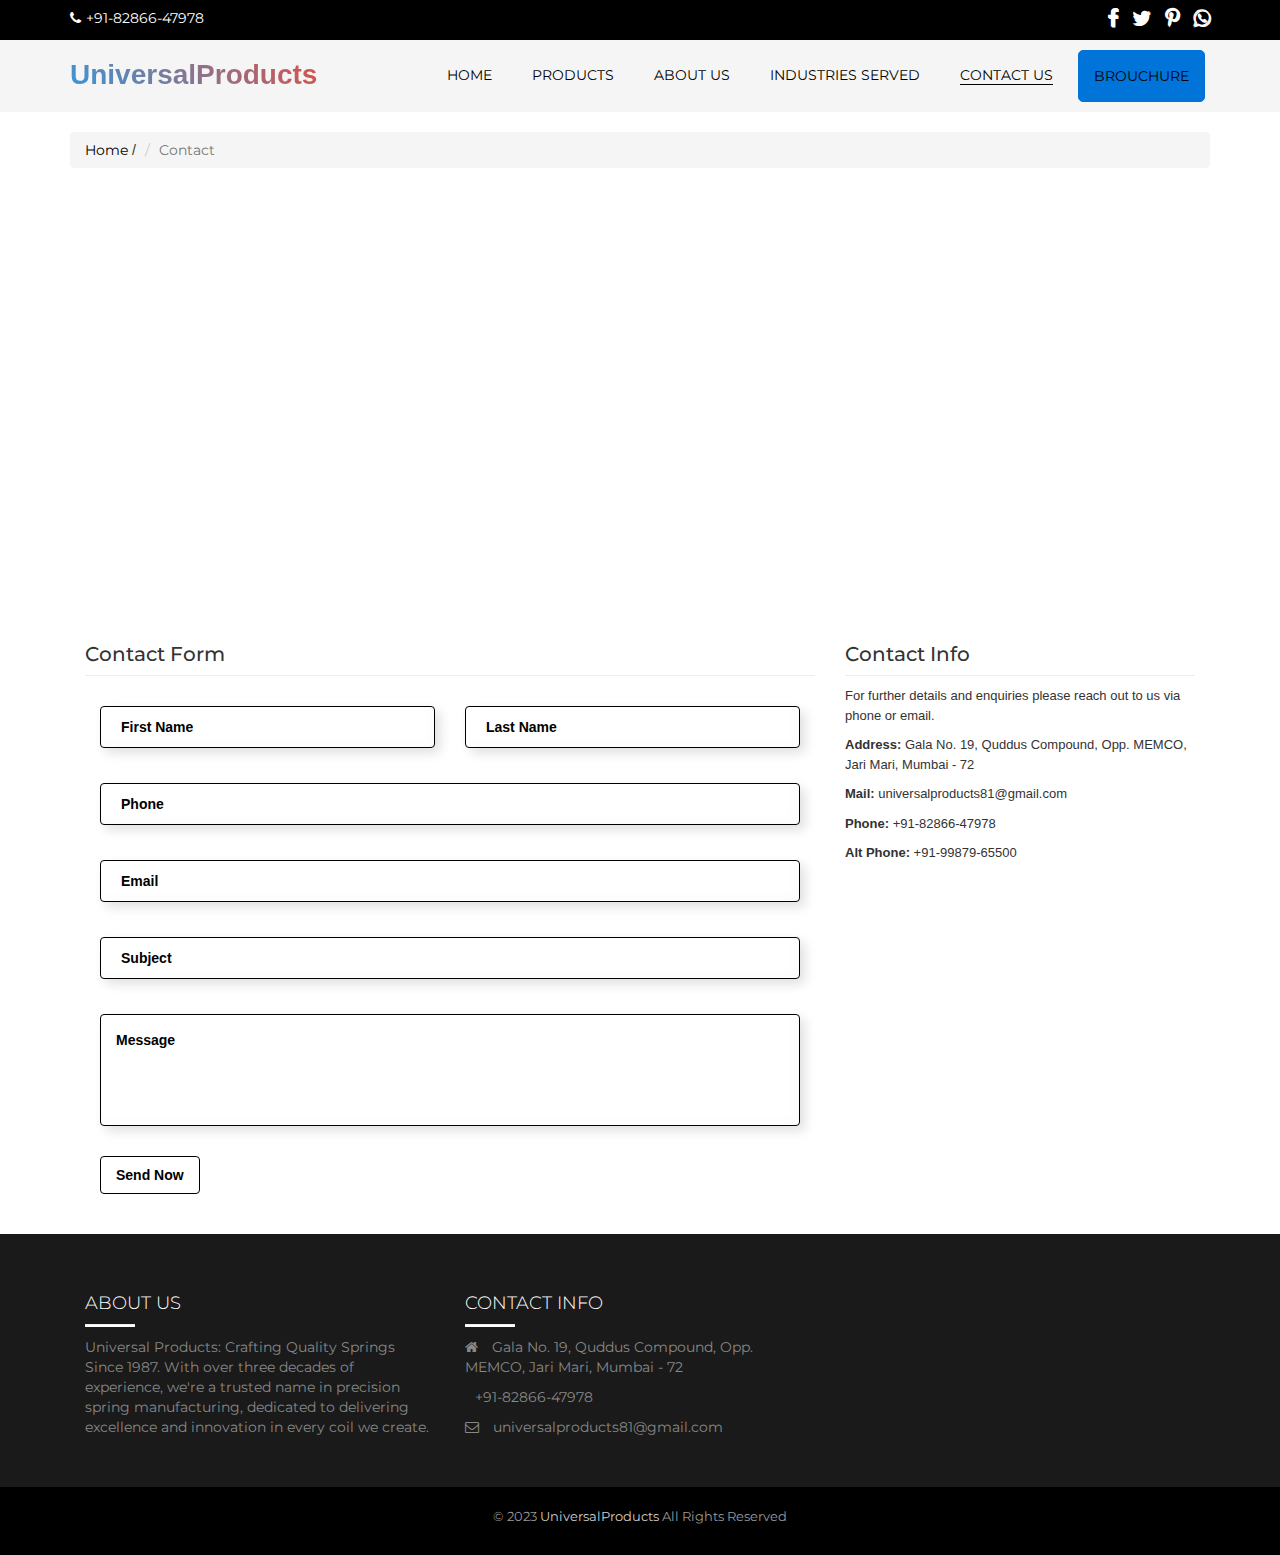
<file: contact.html>
<!DOCTYPE html>
<html>
  <head>
    <title>Contact</title>

    <meta charset="utf-8" />

    <link rel="stylesheet" type="text/css" href="css/style.css" />
    <link rel="stylesheet" href="css/bootstrap.min.css" />
    <link rel="stylesheet" href="css/sidebar.css" />
    <link
      rel="stylesheet"
      href="https://maxcdn.bootstrapcdn.com/font-awesome/4.5.0/css/font-awesome.min.css"
    />

    <link
      href="https://fonts.googleapis.com/css?family=Montserrat"
      rel="stylesheet"
      type="text/css"
    />
    <link
      href="http://fonts.googleapis.com/css?family=Open+Sans:400,300,700"
      rel="stylesheet"
      type="text/css"
    />

    <link rel="shortcut icon" type="image/x-icon" href="favicon.ico" />

    <script src="js/jquery-1.11.3.min.js"></script>
    <script src="js/bootstrap.min.js"></script>
    <script src="js/jPushMenu.js"></script>
    <script src="js/jquery.scrollUp.min.js"></script>
    <script src="js/sendEmail.js"></script>

    <script type="text/javascript">
      $(window).load(function () {
        $(".loader").fadeOut("slow");
      });
    </script>

    <meta name="viewport" content="width=device-width, initial-scale=1" />
  </head>

  <body>
    <div class="loader"></div>

    <style>
      .loader {
        position: fixed;
        left: 0px;
        top: 0px;
        width: 100%;
        height: 100%;
        z-index: 9999;
        background: url("images/page-loader.gif") 50% 50% no-repeat
          rgb(249, 249, 249);
      }
    </style>

    <header>
      <div class="top-heading">
        <div class="container">
          <div class="contact-info pull-left">
            <a href="#"><span class="fa fa-phone"></span>+91-82866-47978</a>
          </div>
          <ul class="social-icons pull-right">
            <li><a href="#" class="icon fa fa-facebook"></a></li>
            <li><a href="#" class="icon fa fa-twitter"></a></li>
            <li><a href="#" class="icon fa fa-pinterest-p"></a></li>
            <li>
              <a href="https://wa.link/qyh3a9" class="icon fa fa-whatsapp"></a>
            </li>
          </ul>
        </div>
      </div>

      <nav
        class="navbar-default navbar-static-top"
        id="navbar-default"
        style="border-radius: 0"
      >
        <div class="container">
          <div class="navbar-header">
            <button
              type="button"
              class="navbar-toggle toggle-menu menu-left push-body"
              data-toggle="collapse"
              data-target="#bs-example-navbar-collapse-1"
            >
              <span class="sr-only">Toggle navigation</span>
              <span class="icon-bar"></span>
              <span class="icon-bar"></span>
              <span class="icon-bar"></span>
            </button>
            <div class="logo">UniversalProducts</div>
          </div>

          <!-- Collect the nav links, forms, and other content for toggling -->
          <div
            class="collapse navbar-collapse cbp-spmenu cbp-spmenu-vertical cbp-spmenu-left"
            id="bs-example-navbar-collapse-1"
          >
            <ul class="nav navbar-nav">
              <li><a href="index.html">Home</a></li>
              <li class="dropdown">
                <a href="Products.html" class="tabin">Products</a>
                <div class="dropdown-content">
                  <a href="Products.html#1">COMPRESSION SPRINGS</a>
                  <a href="Products.html#2">EXTENSION SPRINGS</a>
                  <a href="Products.html#3">TORSION SPRINGS</a>
                  <a href="Products.html#4">HEAVY DUTY SPRINGS</a>
                  <a href="Products.html#5">RECTANGULAR DIE SPRINGS</a>
                  <a href="Products.html#6">WIRE FORMS</a>
                  <a href="Products.html#7">PAWLS</a>
                </div>
              </li>
              <li><a href="about us.html">About us</a></li>
              <li><a href="industries.html">Industries Served</a></li>
              <li>
                <a href="contact.html"><span>Contact Us</span></a>
              </li>
              <style>
                .color-box {
                  display: inline-block;
                  /* Make the box inline with the text */
                  padding: 10px;
                  /* Add some padding around the text */
                  background-color: #0074d9;
                  /* Set the background color */
                  color: white;
                  /* Set the text color to white */
                  border: 1px solid #0074d9;
                  /* Add a border to the box */
                  border-radius: 5px;
                  /* Add rounded corners */
                  text-decoration: none;
                  /* Remove the underline from the link */
                }
              </style>
              <li>
                <a
                  href="Universal Products - Catalogue.pdf"
                  target="_blank"
                  class="color-box"
                  >Brouchure</a
                >
              </li>
            </ul>
          </div>
        </div>
      </nav>

      <style>
        .navbar-default {
          background: #f5f5f5;
        }

        .navbar-default .navbar-nav li a {
          color: #000;
        }

        .navbar-default .navbar-toggle .icon-bar {
          background: #000;
        }

        .navbar-nav {
          float: right;
        }

        @media screen and (max-width: 768px) {
          .navbar-nav {
            float: left;
          }
        }
      </style>
    </header>

    <div class="container">
      <ul class="breadcrumb">
        <li><a href="index.html">Home</a> <span class="divider">/</span></li>
        <li class="active">Contact</li>
      </ul>
    </div>

    <p>
      <iframe
        src="https://www.google.com/maps/embed?pb=!1m18!1m12!1m3!1d3770.374681295125!2d72.87806943809909!3d19.09121195539667!2m3!1f0!2f0!3f0!3m2!1i1024!2i768!4f13.1!3m3!1m2!1s0x3be7c8647e9ab443%3A0x77ce04e8141bb4b6!2sJarimari%2C%20Saki%20Naka%2C%20Mumbai%2C%20Maharashtra!5e0!3m2!1sen!2sin!4v1694603447441!5m2!1sen!2sin"
        width="100%"
        height="400"
        style="border: 0"
        allowfullscreen=""
        loading="lazy"
        referrerpolicy="no-referrer-when-downgrade"
      ></iframe>
    </p>

    <div class="contact">
      <div class="container">
        <div class="col-md-8">
          <div class="contact-form">
            <h3>Contact Form</h3>
            <hr />
            <form id="contact-form">
              <div class="col-lg-6 mb-3">
                <div class="form-group">
                  <input
                    type="text"
                    class="form-control"
                    id="firstName"
                    name="firstName"
                    placeholder="First Name"
                    required
                  />
                </div>
              </div>
              <div class="col-lg-6 mb-3">
                <div class="form-group">
                  <input
                    type="text"
                    class="form-control"
                    id="lastName"
                    name="lastName"
                    placeholder="Last Name"
                    required
                  />
                </div>
              </div>
              <div class="col-lg-12 mb-3">
                <div class="form-group">
                  <input
                    type="tel"
                    maxlength="10"
                    minlength="10"
                    class="form-control"
                    id="phone"
                    name="phone"
                    placeholder="Phone"
                    required
                  />
                </div>
              </div>
              <div class="col-lg-12 mb-3">
                <div class="form-group">
                  <input
                    type="text"
                    class="form-control"
                    id="email"
                    name="email"
                    placeholder="Email"
                    required
                  />
                </div>
              </div>
              <div class="col-lg-12 mb-3">
                <div class="form-group">
                  <input
                    type="text"
                    class="form-control"
                    id="subject"
                    name="subject"
                    placeholder="Subject"
                    required
                  />
                </div>
              </div>
              <div class="col-lg-12 mb-3">
                <div class="form-group">
                  <textarea
                    class="form-control"
                    id="message"
                    name="message"
                    rows="4"
                    placeholder="Message"
                  ></textarea>
                </div>
              </div>
              <div class="col-lg-12 p-tb15">
                <button
                  type="submit"
                  name="submit"
                  class="btn btn-primary submit"
                >
                  Send Now
                </button>
              </div>
            </form>
          </div>
        </div>
        <div class="col-md-4">
          <div class="contact-info">
            <h3>Contact Info</h3>
            <hr />
            <p>
              For further details and enquiries please reach out to us via phone
              or email.
            </p>
            <p>
              <strong>Address:</strong> Gala No. 19, Quddus Compound, Opp.
              MEMCO, Jari Mari, Mumbai - 72
            </p>
            <p><strong>Mail:</strong> universalproducts81@gmail.com</p>
            <p><strong>Phone:</strong> +91-82866-47978</p>
            <p><strong>Alt Phone:</strong> +91-99879-65500</p>
          </div>
        </div>
      </div>
    </div>

    <footer class="footer">
      <div class="container">
        <div class="col-md-4 col-sm-6">
          <h3>About Us</h3>
          <hr />
          <p>
            Universal Products: Crafting Quality Springs Since 1987. With over
            three decades of experience, we're a trusted name in precision
            spring manufacturing, dedicated to delivering excellence and
            innovation in every coil we create.
          </p>
        </div>
        <div class="col-md-4 col-sm-6">
          <h3>Contact Info</h3>
          <hr />
          <ul class="contact-list">
            <li>
              <p>
                <i class="fa fa-home"></i>
                Gala No. 19, Quddus Compound, Opp. MEMCO, Jari Mari, Mumbai - 72
              </p>
              <p>
                <i class="fas fa-phone-alt"></i>
                +91-82866-47978
              </p>
              <p>
                <i class="fa fa-envelope-o"></i>
                universalproducts81@gmail.com
              </p>
            </li>
          </ul>
        </div>
      </div>
    </footer>

    <div class="copyright-part">
      <p>&copy 2023 <span>UniversalProducts</span> All Rights Reserved</p>
    </div>

    <script type="text/javascript">
      $(document).ready(function () {
        $(".toggle-menu").jPushMenu({ closeOnClickLink: false });
        $(".dropdown-toggle").dropdown();
      });
    </script>

    <script type="text/javascript">
      $(function () {
        $.scrollUp({
          scrollName: "scrollUp", // Element ID
          topDistance: "300", // Distance from top before showing element (px)
          topSpeed: 600, // Speed back to top (ms)
          animation: "fade", // Fade, slide, none
          animationInSpeed: 200, // Animation in speed (ms)
          animationOutSpeed: 200, // Animation out speed (ms)
          activeOverlay: false, // Set CSS color to display scrollUp active point, e.g '#00FFFF'
          scrollImg: true,
        });
      });
    </script>
    <script src="js/sendEmail.js"></script>
  </body>
</html>
</file>
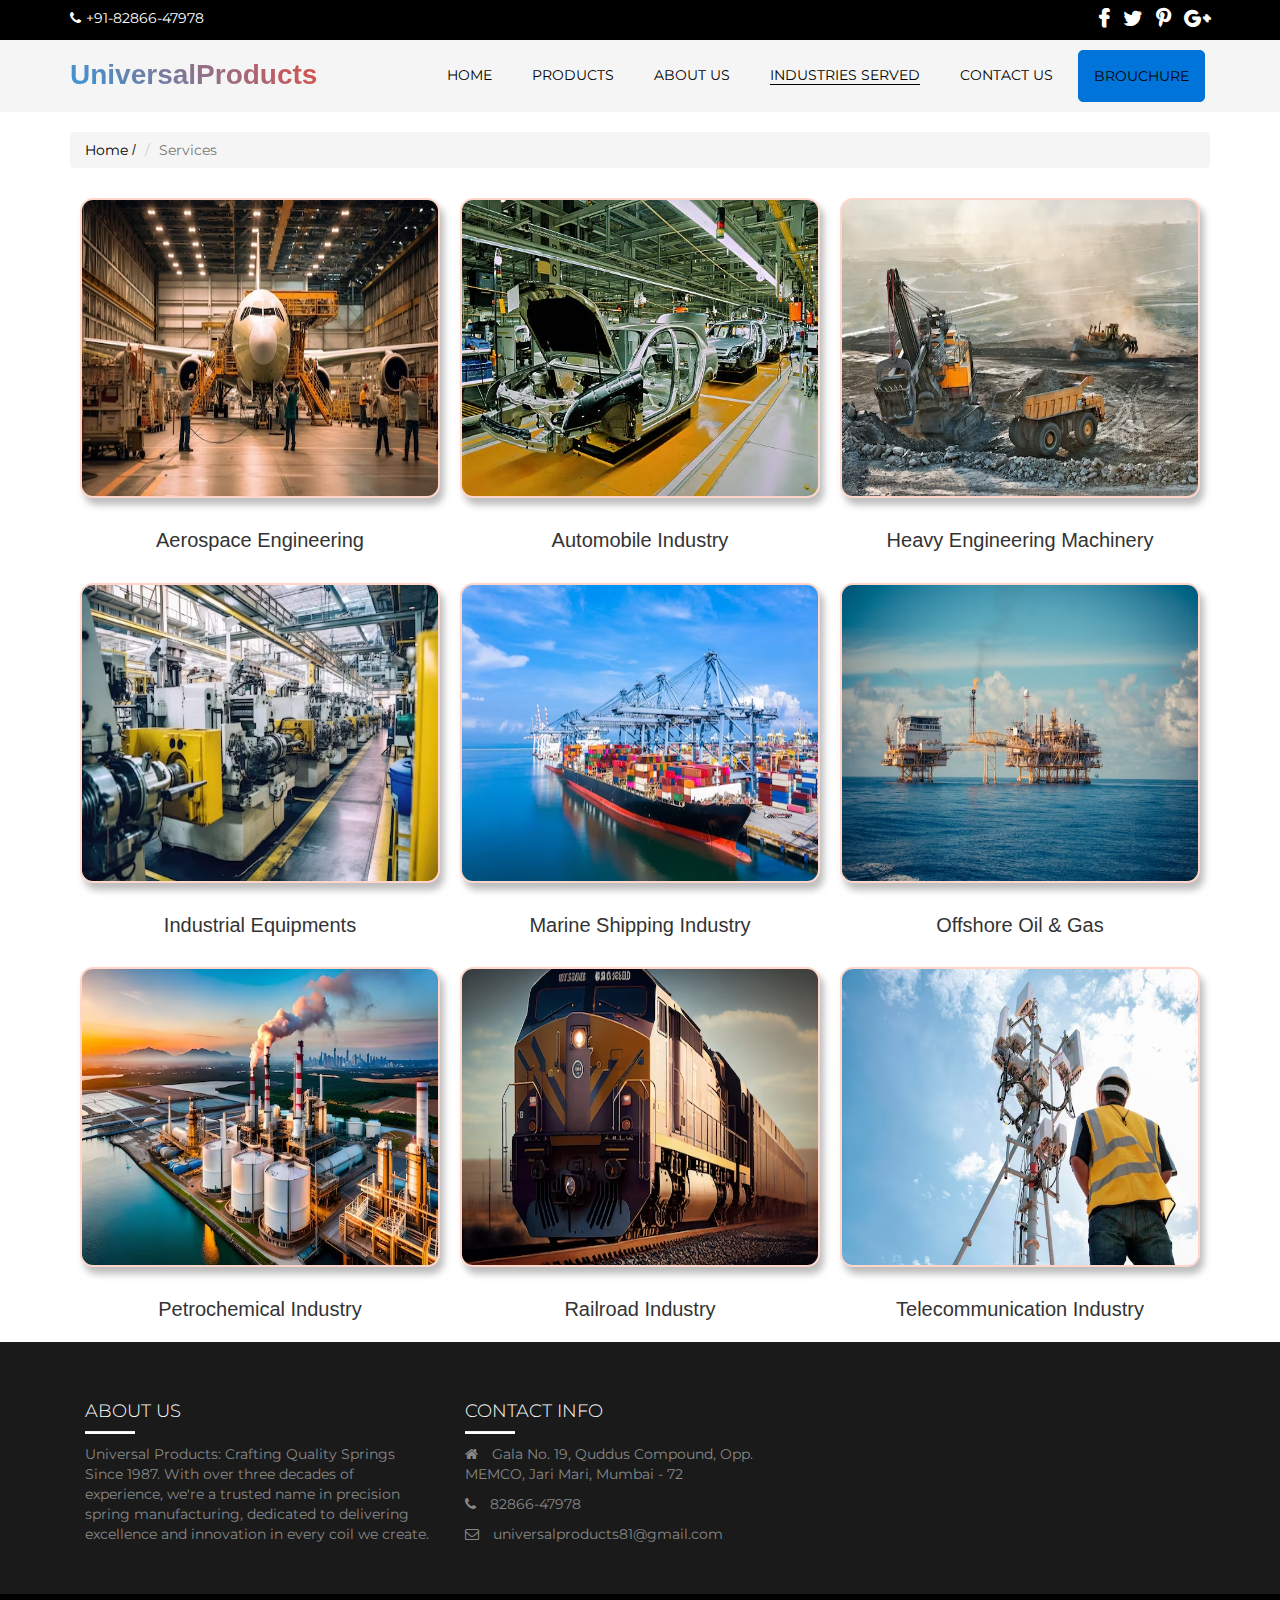
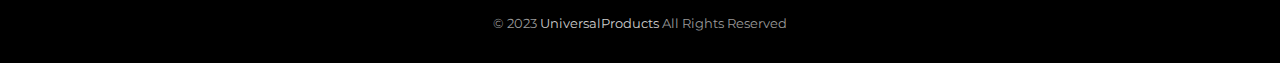
<file: industries.html>
<!DOCTYPE html>
<html>

<head>

    <title>Industries</title>
    
    <meta charset="utf-8" />

    <link rel="stylesheet" type="text/css" href="css/style.css">
    <link rel="stylesheet" href="css/bootstrap.min.css">
	<link rel="stylesheet" href="css/sidebar.css">
	<link rel="stylesheet" href="https://maxcdn.bootstrapcdn.com/font-awesome/4.5.0/css/font-awesome.min.css">
	<link href='https://fonts.googleapis.com/css?family=Montserrat' rel='stylesheet' type='text/css'>
	<link href='http://fonts.googleapis.com/css?family=Open+Sans:400,300,700' rel='stylesheet' type='text/css'>
	
	<link rel='shortcut icon' type='image/x-icon' href='favicon.ico' />
	
    <script src="js/jquery-1.11.3.min.js"></script>
    <script src="js/bootstrap.min.js"></script>
    <script src="js/jPushMenu.js"></script>
    <script src="js/jquery.scrollUp.min.js"></script>
    
    <script type="text/javascript">
		$(window).load(function() {
			$(".loader").fadeOut("slow");
		})
	</script>
    
    <meta name="viewport" content="width=device-width, initial-scale=1">

</head>

<body>

	<div class="loader"></div>
	
	<style>
	
	.loader {
	position: fixed;
	left: 0px;
	top: 0px;
	width: 100%;
	height: 100%;
	z-index: 9999;
	background: url('images/page-loader.gif') 50% 50% no-repeat rgb(249,249,249);
	}
	
	</style>
	
	<header>
	
		<div class="top-heading">
			<div class="container">
				<div class="contact-info pull-left">
					<a href="#"><span class="fa fa-phone"></span>+91-82866-47978</a>
				</div>
				<ul class="social-icons pull-right">
					<li><a href="#" class="icon fa fa-facebook"></a></li>
					<li><a href="#" class="icon fa fa-twitter"></a></li>
					<li><a href="#" class="icon fa fa-pinterest-p"></a></li>
					<li><a href="#" class="icon fa fa fa-google-plus"></a></li>
				</ul>
			</div>
		</div>

        <nav class="navbar-default navbar-static-top" id="navbar-default" style="border-radius:0;">
            <div class="container">
                <div class="navbar-header">
                    <button type="button" class="navbar-toggle toggle-menu menu-left push-body" data-toggle="collapse" data-target="#bs-example-navbar-collapse-1">
                        <span class="sr-only">Toggle navigation</span>
                        <span class="icon-bar"></span>
                        <span class="icon-bar"></span>
                        <span class="icon-bar"></span>
                    </button>
            		<div class="logo">UniversalProducts</div>
                </div>

                <!-- Collect the nav links, forms, and other content for toggling -->
                <div class="collapse navbar-collapse cbp-spmenu cbp-spmenu-vertical cbp-spmenu-left" id="bs-example-navbar-collapse-1">

                    <ul class="nav navbar-nav">
                        <li><a href="index.html">Home</a></li>
						<li class="dropdown">
							<a href="Products.html" class="tabin">Products</a>
							<div class="dropdown-content">
								<a href="Products.html#1">COMPRESSION SPRINGS</a>
								<a href="Products.html#2">EXTENSION SPRINGS</a>
								<a href="Products.html#3">TORSION SPRINGS</a>
								<a href="Products.html#4">HEAVY DUTY SPRINGS</a>
								<a href="Products.html#5">RECTANGULAR DIE SPRINGS</a>
								<a href="Products.html#6">WIRE FORMS</a>
								<a href="Products.html#7">PAWLS</a>
							</div>
						</li>
						<li><a href="about us.html">About us</a></li>
						<li><a href="industries.html"><span>Industries Served</span></a></li>
						<li><a href="contact.html">Contact Us</a></li>
						<style>
							.color-box {
								display: inline-block;
								/* Make the box inline with the text */
								padding: 10px;
								/* Add some padding around the text */
								background-color: #0074D9;
								/* Set the background color */
								color: white;
								/* Set the text color to white */
								border: 1px solid #0074D9;
								/* Add a border to the box */
								border-radius: 5px;
								/* Add rounded corners */
								text-decoration: none;
								/* Remove the underline from the link */
							}
						</style>
						<li><a href="Universal Products - Catalogue.pdf" target="_blank" class="color-box">Brouchure</a>
						</li>
                    </ul>
                </div>
            </div>
        </nav>
        
        <style>
        
        	.navbar-default {
        		background: #F5F5F5;
        	}
        
        	.navbar-default .navbar-nav li a {
        		color: #000;
        	}
        	
        	.navbar-default .navbar-toggle .icon-bar {
				background: #000;
			}
			
			.navbar-nav {
				float: right;
			}
			
			@media screen and (max-width: 768px) {
			.navbar-nav {
				float: left;
			}
			}
			
        
        </style>

        
    </header>
    
    
    <div class="container">
    	<ul class="breadcrumb">
  			<li><a href="index.html">Home</a> <span class="divider">/</span></li>
  			<li class="active">Services</li>
		</ul>
	</div>

	
   
    <style>
		.gallery {
			margin: 0;
			/* border: 1px solid #ccc; */
			float: left;
		}
		.gallery img {
			width: 360px;
			height: 300px;
			border: 2px solid #ff3d0036;
			border-radius: 13px;
			box-shadow: 4px 7px 7px 0px #00000042;
			cursor: pointer;
			margin: 10px;
			transition: 400ms;
		}
		.desc {
			padding: 18px;
			text-align: center;
			font-size: 20px;
		}
		div img:hover {
			/* filter: grayscale(1); */
			transform: scale(1.03);
		}
	</style>
	<div class="featured-list">
		<div class="container">
			<div class="gallery">
				<img src="images/Industries/Aerospace Engineering 3.jpg" alt="">
					<div class="desc">Aerospace Engineering</div>
			</div>	
			<div class="gallery">
				<img src="images/Industries/istockphoto-114288673-612x612.webp" alt="">
					<div class="desc">Automobile Industry</div>
			</div>	
			<div class="gallery">
				<img src="images/Industries/Heavy Engineering Machinery 4.jpg" alt="">
					<div class="desc">Heavy Engineering Machinery</div>
			</div>	
			<div class="gallery">
				<img src="images/Industries/Industrial Equipments 3.jpg" alt="">
					<div class="desc">Industrial Equipments</div>
			</div>	
			<div class="gallery">
				<img src="images/Industries/Marine Shipping Industry 4.jpg" alt="">
					<div class="desc">Marine Shipping Industry</div>
			</div>	
			<div class="gallery">
				<img src="images/Industries/offshore-industry-oil-gas 4.avif" alt="">
					<div class="desc">Offshore Oil & Gas</div>
			</div>	
			<div class="gallery">
				<img src="images/Industries/Petrochemical Industry 3.jpg" alt="">
					<div class="desc">Petrochemical Industry</div>
			</div>	
			<div class="gallery">
				<img src="images/Industries/Railroad Industry 3.jpg" alt="">
					<div class="desc">Railroad Industry</div>
			</div>	
			<div class="gallery">
				<img src="images/Industries/Telecommunication Industry 3.jpg" alt="">
					<div class="desc">Telecommunication Industry</div>
			</div>	
			
		</div>
	</div>

	<footer class="footer">
		<div class="container">
			<div class="col-md-4 col-sm-6">
				<h3>About Us</h3>
				<hr>
				<p>Universal Products: Crafting Quality Springs Since 1987. With over three decades of experience, we're a trusted name in precision spring manufacturing, dedicated to delivering excellence and innovation in every coil we create.</p>
			</div>
			<div class="col-md-4 col-sm-6">
				<h3>Contact Info</h3>
				<hr>
				<ul class="contact-list">
					<li>
						<p>
							<i class="fa fa-home"></i>
							Gala No. 19, Quddus Compound, Opp. MEMCO, Jari Mari, Mumbai - 72
						</p>
						<p>
							<i class="fa fa-phone"></i>
							82866-47978
						</p>
						<p>
							<i class="fa fa-envelope-o"></i>
							universalproducts81@gmail.com
						</p>
					</li>
				</ul>
			</div>
		</div>
	</footer>
	
	<div class="copyright-part">
		<p>&copy 2023 <span>UniversalProducts</span> All Rights Reserved</p>
	</div>
    
    
    <script type="text/javascript">
    
      $(document).ready(function(){
        $('.toggle-menu').jPushMenu({closeOnClickLink: false});
        $('.dropdown-toggle').dropdown();
      });
      
    </script>
    
    
    <script type="text/javascript">
    
    $(function () {
  		$.scrollUp({
    		scrollName: 'scrollUp', // Element ID
    		topDistance: '300', // Distance from top before showing element (px)
    		topSpeed: 600, // Speed back to top (ms)
    		animation: 'fade', // Fade, slide, none
    		animationInSpeed: 200, // Animation in speed (ms)
    		animationOutSpeed: 200, // Animation out speed (ms)
    		activeOverlay: false, // Set CSS color to display scrollUp active point, e.g '#00FFFF'
    		scrollImg: true,
  		});
	});
    
    </script>
    

</body>

</html>
</file>
<file: css/style.css>
body {
  overflow-x: hidden;
}
/* logo */
.logo {
  padding-top: 15px;
  font-family: "Arial", sans-serif;
  font-size: 2em;
  font-weight: bold;
  color: #333;
  text-align: center;
  background: linear-gradient(45deg, #3498db, #e74c3c);
  background-clip: text;
  -webkit-background-clip: text;
  color: transparent;
  animation: gradientText 4s linear infinite;
}

@keyframes gradientText {
  0% {
    background-position: 100% 50%;
  }
  100% {
    background-position: 0 50%;
  }
}
@media screen and (max-width: 768px) {
  .logo {
    padding-top: 7px;
  }
}

#scrollUp {
  bottom: 20px;
  right: 20px;
  width: 38px;
  /* Width of image */
  height: 38px;
  /* Height of image */
  background: url(../images/top.png) no-repeat;
}

.top-heading {
  background: #000;
  width: 100%;
  color: #fff;
}

.top-heading .contact-info {
  padding-top: 8px;
}

.top-heading .contact-info a {
  font-size: 14px;
  font-weight: 400;
  font-family: "Montserrat", sans-serif;
  color: #fff;
  text-decoration: none;
}

@media screen and (max-width: 500px) {
  .top-heading .contact-info a {
    font-size: 12px;
  }
}

.top-heading .contact-info span {
  padding-right: 5px;
}

.top-heading .social-icons {
  list-style: none;
  padding-top: 8px;
}

.top-heading .social-icons li {
  display: inline-block;
}

.top-heading .social-icons .icon {
  font-size: 20px;
  padding-left: 10px;
  color: #fff;
  text-shadow: 1px 1px #fff;
  text-decoration: none;
}

@media screen and (max-width: 500px) {
  .top-heading .social-icons .icon {
    font-size: 16px;
  }
}

.navbar-default .navbar-nav li a {
  text-transform: uppercase;
  text-decoration: none;
  line-height: 20px;
  margin: 10px 5px;
  font-family: "Montserrat", sans-serif;
  position: relative;
}
/* line hover effect */
.navbar-default .navbar-nav li a::after {
  content: "";
  position: absolute;
  left: 0;
  bottom: 0;
  height: 2px;
  width: 0%;
  background: linear-gradient(to left bottom, #000, #333);
  transition: all ease 1s;
}
.navbar-default .navbar-nav li a:hover::after {
  width: 100%;
}

.navbar-default .navbar-nav li a span {
  border-bottom: 1px solid #000;
}

.navbar-default .navbar-toggle {
  border: none;
}

.navbar-default .navbar-toggle .icon-bar {
  height: 4px;
  width: 28px;
}

.navbar-default .navbar-brand {
  /* background-image: url("../images/"); */
  background-repeat: no-repeat;
  width: 200px;
  height: 60px;
  margin-top: 5px;
}

@media screen and (max-width: 991px) {
  .navbar-default .navbar-brand {
    /* background-image: url("../images/"); */
    background-repeat: no-repeat;
    width: 160px;
    height: 60px;
    margin-top: 5px;
  }
}

@media screen and (max-width: 768px) {
  .navbar-default .navbar-brand {
    margin-top: 0px;
  }
}

.breadcrumb {
  margin-top: 20px;
}

.breadcrumb a {
  color: #000;
  text-decoration: none;
  font-size: 14px;
  font-family: "Montserrat", sans-serif;
}

.breadcrumb a:hover {
  color: #4c4c4c;
  text-decoration: none;
}

.breadcrumb .active {
  font-family: "Montserrat", sans-serif;
}

/* Homepage */

.banner {
  background-image: url("../images/Untitled\ design\ \(1\).png");
  background-size: cover;
  background-repeat: no-repeat;
  background-position: center center;
  width: 100%;
  height: 100%;
}

.banner .opacity_overlay {
  height: 100%;
  width: 100%;
  background: rgba(0, 0, 0, 0.26);
  padding-top: 100px;
}

.banner .opacity_overlay .info {
  text-align: center;
  font-family: "Montserrat", sans-serif;
}

.banner .opacity_overlay .info h2 {
  width: 100%;
  padding: 10px;
  font-size: 35px;
  font-weight: 700;
  color: #000;
  text-transform: uppercase;
  background-color: rgba(255, 255, 255, 0.173);
  backdrop-filter: blur(5px);
}

.banner .opacity_overlay .info hr {
  width: 100px;
  margin-top: 30px;
  margin-bottom: 30px;
}

.banner .opacity_overlay .info h3 {
  color: #fff;
  text-transform: uppercase;
  font-size: 16px;
  letter-spacing: 1px;
}

.banner .opacity_overlay .secondary_layer {
  background: #191919;
  margin-top: 100px;
  padding-top: 15px;
  padding-bottom: 15px;
  font-family: "Open Sans", Arial, sans-serif;
}

.banner .opacity_overlay .secondary_layer .msg {
  font-size: 18px;
  color: #fff;
  font-weight: 300;
  letter-spacing: 1px;
  /* display: flex; */  
  align-items: center;
  /* margin-left: 228px; */
}

.banner .opacity_overlay .secondary_layer .msg span {
  font-family: "Shadows Into Light", cursive;
  font-size: 22px;
}

.banner .opacity_overlay .secondary_layer .quote {
  font-size: 13px;
  color: #999;
  font-weight: 300;
  letter-spacing: 1px;
}

.banner .opacity_overlay .secondary_layer .btn {
  text-decoration: none;
  color: #000;
}

.banner .opacity_overlay .secondary_layer .btn button {
  background: #f5f5f5;
  border: none;
  border-radius: 6px;
  padding: 8px 15px;
  text-transform: uppercase;
  font-weight: 600;
  font-size: 14px;
  outline: none;
  transition: background-color 0.2s ease;
}

.banner .opacity_overlay .secondary_layer .btn button:hover {
  background: #000;
  color: #fff;
}

/* Font size change on browser resize */

@media screen and (max-width: 991px) {
  .banner .opacity_overlay .info h2 {
    font-size: 30px;
  }
}

@media screen and (max-width: 768px) {
  .banner .opacity_overlay .info h2 {
    font-size: 26px;
  }
}

@media screen and (max-width: 631px) {
  .banner .opacity_overlay .info h2 {
    font-size: 22px;
  }
}

@media screen and (max-width: 534px) {
  .banner .opacity_overlay .info h2 {
    font-size: 15px;
  }
}

@media screen and (max-width: 991px) {
  .banner .opacity_overlay .info h3 {
    font-size: 12px;
  }
}

@media screen and (max-width: 534px) {
  .banner .opacity_overlay .info h3 {
    font-size: 10px;
  }
}

@media screen and (max-width: 768px) {
  .banner .opacity_overlay .secondary_layer .msg {
    font-size: 16px;
  }
}

@media screen and (max-width: 534px) {
  .banner .opacity_overlay .secondary_layer .msg {
    font-size: 13px;
  }
}

@media screen and (max-width: 768px) {
  .banner .opacity_overlay .secondary_layer .msg span {
    font-size: 18px;
  }
}

@media screen and (max-width: 534px) {
  .banner .opacity_overlay .secondary_layer .msg span {
    font-size: 16px;
  }
}

.services {
  padding-top: 40px;
  padding-bottom: 60px;
}

@media screen and (max-width: 768px) {
  .services {
    padding-top: 20px;
    padding-bottom: 30px;
  }
}

@media screen and (max-width: 500px) {
  .services {
    padding-top: 10px;
    padding-bottom: 10px;
  }
}

.services h2 {
  font-size: 32px;
  text-align: center;
  font-family: "Open Sans", Arial, sans-serif;
  font-weight: 300;
}

.services h2 span {
  font-weight: 600;
}

.services h3 {
  font-size: 20px;
  font-weight: 300;
  text-align: center;
  font-family: "Open Sans", Arial, sans-serif;
  color: #666666;
}

.services .overview {
  margin-top: 20px;
}

.services .overview .feature-box img {
  width: 100%;
  height: 300px;
  margin-top: 30px;
  /* object-fit: cover; */
  box-shadow: 20px 20px 10px #0000001c, inset -20px -20px 10px #ffffff40;
}

.services .overview .feature-body {
  font-family: "Montserrat", sans-serif;
}

.services .overview .feature-body h4 {
  line-height: 30px;
  font-size: 20px;
  font-weight: 600;
}

.services .overview .feature-body p {
  font-size: 14px;
  font-weight: 300;
  color: #666666;
}

@media screen and (max-width: 500px) {
  .services .overview .col-sm-4 {
    padding-right: 0px;
    padding-left: 0px;
  }
}

/* Font size change on browser resize */

@media screen and (max-width: 991px) {
  .services h2 {
    font-size: 26px;
  }
}

@media screen and (max-width: 768px) {
  .services h2 {
    font-size: 22px;
  }
}

@media screen and (max-width: 534px) {
  .services h2 {
    font-size: 20px;
  }
}

@media screen and (max-width: 991px) {
  .services h3 {
    font-size: 16px;
  }
}

@media screen and (max-width: 534px) {
  .services h3 {
    font-size: 14px;
  }
}

.information {
  background: #191919;
  padding-top: 60px;
  padding-bottom: 60px;
  text-align: center;
}

@media screen and (max-width: 500px) {
  .information {
    padding-top: 20px;
    padding-bottom: 30px;
  }
}

.information .counter-number {
  color: #fff;
  font-size: 32px;
}

.information .counter-text {
  color: #fff;
  letter-spacing: 2px;
}

.projects {
  padding-top: 60px;
  padding-bottom: 60px;
  font-family: "Open Sans", Arial, sans-serif;
}

@media screen and (max-width: 500px) {
  .projects {
    padding-top: 20px;
    padding-bottom: 20px;
  }
}

.projects h3 {
  font-size: 30px;
  font-weight: 400;
  text-transform: uppercase;
  letter-spacing: 1px;
  text-align: center;
  margin-top: 0px;
}

.projects hr {
  width: 75px;
  height: 2px;
  background: #000;
}

.projects .news {
  margin-top: 50px;
  position: relative;
}

.projects .news:before {
  content: "";
  width: 2px;
  background: #000;
  height: 100%;
  position: absolute;
  left: 50%;
}

.projects .news .date {
  color: #fff;
  text-align: center;
  display: block;
  background: #000;
  padding: 2px;
  margin: auto;
  width: 100px;
  margin-bottom: 50px;
}

@media screen and (max-width: 991px) {
  .projects .news .date {
    margin-bottom: 0px;
  }
}

.projects .news .date h4 {
  font-size: 16px;
  font-weight: 600;
}

.projects .news .section {
  margin-top: 40px;
}

/* Section Left */

.projects .news .section-left:before {
  content: "";
  position: absolute;
  right: 0;
  width: 20px;
  height: 20px;
  top: 50%;
  margin-top: -10px;
  margin-right: -10px;
  background: #000;
  border-radius: 50%;
  z-index: 100;
}

.projects .news .section-left:after {
  content: "";
  width: 80%;
  height: 2px;
  background-color: #000;
  position: absolute;
  right: 0;
  top: 50%;
}

@media screen and (max-width: 991px) {
  .projects .news .section-left:before {
    display: none;
  }
}

@media screen and (max-width: 991px) {
  .projects .news .section-left:after {
    display: none;
  }
}

.projects .news .section-left .article {
  background: #000;
  padding-top: 26px;
  padding-bottom: 31px;
  position: relative;
  z-index: 100;
  margin-right: 50px;
}

@media screen and (max-width: 991px) {
  .projects .news .section-left .article {
    margin-right: 0px;
    margin-top: 40px;
  }
}

/* Section Right */

.projects .news .section-right:before {
  content: "";
  position: absolute;
  left: 0;
  width: 20px;
  height: 20px;
  top: 50%;
  margin-top: -10px;
  margin-left: -10px;
  background: #000;
  border-radius: 50%;
  z-index: 100;
}

.projects .news .section-right:after {
  content: "";
  width: 80%;
  height: 2px;
  background-color: #000;
  position: absolute;
  left: 0;
  top: 50%;
}

@media screen and (max-width: 991px) {
  .projects .news .section-right:before {
    display: none;
  }
}

@media screen and (max-width: 991px) {
  .projects .news .section-right:after {
    display: none;
  }
}

.projects .news .section-right .article {
  background: #000;
  padding-top: 26px;
  padding-bottom: 31px;
  position: relative;
  z-index: 100;
  margin-left: 50px;
}

@media screen and (max-width: 991px) {
  .projects .news .section-right .article {
    margin-left: 0px;
    margin-top: 40px;
  }
}

.projects .news .article .wrap {
  padding: 5px 30px;
}

.projects .news .article .wrap .heading {
  color: #fff;
}

.projects .news .article .wrap .heading h5 {
  text-transform: uppercase;
  font-size: 16px;
  font-weight: 600;
}

.projects .news .article .wrap .heading h5 span {
  margin-right: 20px;
  font-size: 20px;
}

@media screen and (max-width: 1199px) {
  .projects .news .col-md-offset-1 {
    margin-left: 0%;
  }
}

@media screen and (max-width: 990px) {
  .projects .news .article {
    margin-right: 0px;
    margin-left: 0px;
  }
}

.projects .news .button {
  text-align: center;
  margin-top: 40px;
  position: relative;
}

.projects .news .button a {
  color: #000;
  background: #fff;
  border: 2px solid #000;
  font-size: 15px;
  font-weight: 600;
  transition: background-color 0.5s ease;
}

.projects .news .button a:hover {
  background: #000;
  color: #fff;
}

.Products {
  /* padding-top: 20px;
  padding-bottom: 20px; */
  background: #191919;
}

.Products-carousel {
  margin-top: 50px;
  padding: 0 30px 30px 30px;
}

.Products-carousel .thumbnail {
  background: transparent;
  border: none;
}
.Products-carousel .thumbnail img{
  width: 100%;
  height: 200px;
  object-fit: fill;
}
@media screen and (max-width:768px) {
.Products-carousel .row{
  display: flex;
}
}
@media screen and (max-width:768px) {
.Products-carousel .thumbnail img{
  width: 56px;
  height: 57px;
  object-fit: fill;
}
}


.Products-carousel img {
  width: 240px;
  height: 120px;
}

.more-information {
  background: #fff;
  padding-top: 20px;
  padding-bottom: 40px;
}

.more-information .sides {
  background: #191919;
  padding-top: 40px;
  padding-bottom: 40px;
  font-family: "Open Sans", Arial, sans-serif;
  margin-top: 20px;
}

.more-information .sides h4 {
  text-align: center;
  color: #fff;
  font-size: 22px;
  letter-spacing: 1px;
}

.more-information .sides hr {
  width: 75px;
}

.more-information .sides p {
  color: #fff;
  font-size: 15px;
  padding: 15px 30px;
}

@media screen and (max-width: 500px) {
  .more-information .col-md-6 {
    padding-right: 0px;
    padding-left: 0px;
  }
}

.subscribe {
  background-image: url("../images/building.jpeg");
  background-size: cover;
  background-repeat: no-repeat;
  background-position: center center;
}

.subscribe .opacity_overlay {
  height: 100%;
  width: 100%;
  background: rgba(0, 0, 0, 0.7);
  padding-top: 60px;
  padding-bottom: 80px;
  font-family: "Montserrat", sans-serif;
  text-align: center;
}

.subscribe .opacity_overlay h3 {
  color: #fff;
  font-size: 32px;
}

.subscribe .opacity_overlay p {
  color: #fff;
  font-size: 18px;
}

.subscribe .opacity_overlay .form-subscribe {
  max-width: 600px;
  margin: auto;
  margin-top: 30px;
}

.subscribe .opacity_overlay .input-group {
  position: relative;
  display: table;
}

.subscribe .opacity_overlay .form-input {
  background: rgba(255, 255, 255, 0.4);
  padding-left: 25px;
  padding-right: 25px;
  border: none;
  letter-spacing: 1px;
  width: 100%;
  position: relative;
  float: left;
  height: 50px;
  margin-bottom: 0;
  border-top-left-radius: 36px;
  border-bottom-left-radius: 36px;
  outline: none;
}

.subscribe .opacity_overlay .btn-group {
  display: table-cell;
  width: 1%;
}

.subscribe .opacity_overlay .btn {
  height: 50px;
  padding: 0 40px;
  background: #fff;
  color: #000;
  position: relative;
  margin-left: -1px;
  border-top-right-radius: 36px;
  border-bottom-right-radius: 36px;
}

::-webkit-input-placeholder {
  /* WebKit, Blink, Edge */
  color: #fff;
}

:-moz-placeholder {
  /* Mozilla Firefox 4 to 18 */
  color: #fff;
  opacity: 1;
}

::-moz-placeholder {
  /* Mozilla Firefox 19+ */
  color: #fff;
  opacity: 1;
}

:-ms-input-placeholder {
  /* Internet Explorer 10-11 */
  color: #fff;
}

/* End of Homepage */

/* ------- Services Page ------- */

@media screen and (max-width: 500px) {
  .pricing-table .col-sm-4 {
    padding-left: 0px;
    padding-right: 0px;
  }
}

.pricing-table {
  padding-top: 10px;
  padding-bottom: 20px;
}

.pricing-table .table .block {
  margin-top: 20px;
}

.pricing-table .table .block .cost {
  padding-top: 25px;
  padding-bottom: 25px;
  background: #000;
  text-align: center;
  font-family: "Montserrat", sans-serif;
}

.pricing-table .table .block .cost h3 {
  color: #fff;
  text-transform: uppercase;
  letter-spacing: 3px;
  font-size: 20px;
}

.pricing-table .table .block .cost h1 {
  color: #fff;
  text-transform: uppercase;
  font-size: 72px;
}

.pricing-table .table .block .cost h1 .symbol {
  font-size: 36px;
  display: inline-block;
  vertical-align: top;
}

.pricing-table .table .block .cost h1 .monthly {
  font-size: 20px;
}

.pricing-table .table .block .cost p {
  color: #696969;
}

.pricing-table .table .block .info {
  padding-top: 20px;
  padding-bottom: 20px;
  background: #f5f5f5;
  text-align: center;
  font-family: "Montserrat", sans-serif;
}

.pricing-table .table .block .info .item-list {
  list-style: none;
  padding: 0px;
}

.pricing-table .table .block .info .item-list li {
  font-size: 17px;
  margin-top: 15px;
}

.pricing-table .table .block .info .item-list li button {
  margin-top: 15px;
  color: #fff;
  background: #000;
  border: none;
  padding: 8px 16px;
  text-transform: uppercase;
  letter-spacing: 1px;
  font-size: 16px;
  outline: none;
  transition: background-color 0.5s ease;
}

.pricing-table .table .block .info .item-list li button:hover {
  background: #e6e6e6;
  color: #000;
}

@media screen and (max-width: 500px) {
  .featured-list .col-sm-6 {
    padding-left: 0px;
    padding-right: 0px;
  }
}

.featured-list .container {
  display: flex;
  flex-wrap: wrap;
  justify-content: center;
}

/* Infinite Scroller */
#scroller {
  white-space: nowrap;
  overflow-x: auto;
  overflow-y: hidden;
  position: relative;
  z-index: 10;
}
#scroller::-webkit-scrollbar {
  display: none;
}
#scroller-in {
  text-transform: uppercase;
  display: inline-block;
  white-space: nowrap;
  animation-name: scroll;
  animation-duration: 30s;
  animation-timing-function: linear;
  animation-iteration-count: infinite;
}
#scroller h4 {
  display: inline-block;
  font-size: 90px;
  font-weight: 800;
  font-family: "gilroy";
  margin-right: 10px;
  transition: all linear 0.5s;
  color: transparent;
  -webkit-text-stroke: 2px #95c11e;
}
#scroller h4:hover {
  color: #95c11e;
}
@keyframes scroll {
  from {
    transform: translateX(0);
  }
  to {
    transform: translateX(-100%);
  }
}
@media screen and (max-width: 991px) {
  #scroller h4 {
    font-size: 90px;
    font-weight: 450;
  }
}
@media screen and (max-width: 991px) {
  #scroller h4 {
    font-size: 60px;
    font-weight: 200;
  }
}
/* ------- Company Page ------- */

@media screen and (max-width: 500px) {
  .about-info .col-md-6 {
    padding-left: 0px;
    padding-right: 0px;
  }
}

@media screen and (max-width: 991px) {
  .about-info .text {
    margin-top: 30px;
  }
}

.about-info .text h3 {
  margin-top: 0px;
  font-size: 22px;
  letter-spacing: 1px;
}

.about-info .text p {
  font-size: 15px;
  line-height: 1.6;
  font-weight: 400;
}

@media screen and (max-width: 500px) {
  .team .col-xs-6 {
    width: 100%;
    padding-left: 0px;
    padding-right: 0px;
  }
}

.team .row {
  padding-top: 20px;
  padding-bottom: 20px;
}

.team h6.description {
  font-weight: bold;
  letter-spacing: 2px;
  color: #999;
  border-bottom: 1px solid rgba(0, 0, 0, 0.1);
  padding-bottom: 5px;
}

.team .profile {
  margin-top: 25px;
}

.team .profile h1 {
  font-weight: normal;
  font-size: 20px;
  margin: 10px 0 0 0;
}

.team .profile h2 {
  font-size: 14px;
  font-weight: lighter;
  margin-top: 5px;
}

.team .profile .img-box {
  opacity: 1;
  display: block;
  position: relative;
}

.team .profile .img-box:after {
  content: "";
  opacity: 0;
  background-color: rgba(0, 0, 0, 0.75);
  position: absolute;
  right: 0;
  left: 0;
  top: 0;
  bottom: 0;
}

.team .profile .img-box img {
  width: 100%;
}

.team .img-box ul {
  position: absolute;
  z-index: 2;
  bottom: 50px;
  text-align: center;
  width: 100%;
  padding-left: 0px;
  height: 0px;
  margin: 0px;
  opacity: 0;
}

.team .profile .img-box:after,
.img-box ul,
.img-box ul li {
  -webkit-transition: all 0.5s ease-in-out 0s;
  -moz-transition: all 0.5s ease-in-out 0s;
  transition: all 0.5s ease-in-out 0s;
}

.team .img-box ul i {
  font-size: 20px;
  letter-spacing: 10px;
}

.team .img-box ul li {
  width: 30px;
  height: 30px;
  text-align: center;
  border: 1px solid #f5f5f5;
  margin: 2px;
  padding: 5px;
  display: inline-block;
}

.team .img-box a {
  color: #fff;
}

.team .img-box:hover:after {
  opacity: 1;
}

.team .img-box:hover ul {
  opacity: 1;
}

.team .img-box img {
  -webkit-filter: grayscale(100%);
  filter: gray;
  filter: grayscale(100%);
  filter: url(desaturate.svg#greyscale);
}

.team .img-box ul a {
  -webkit-transition: all 0.3s ease-in-out 0s;
  -moz-transition: all 0.3s ease-in-out 0s;
  transition: all 0.3s ease-in-out 0s;
}

.team .img-box a:hover li {
  border-color: #fff;
  color: #000;
}

/* End of Company */

/* ------- Contact Page ------- */

.contact {
  padding-top: 20px;
  padding-bottom: 40px;
}

.contact h3 {
  font-size: 20px;
  font-family: "Montserrat", sans-serif;
}

.contact hr {
  margin-top: 10px;
  margin-bottom: 10px;
}

.contact .contact-form input {
  width: 100%;
  height: 30px;
  border-radius: 4px;
  border: 1px solid #000;
  margin-top: 20px;
  color: #52565e;
  outline: none;
  padding: 20px;
  box-shadow: 5px 5px 12px #e0e0e0, inset -5px -5px 12px #fcfcfc;
  outline: none;
}
#col-lg-12 p-tb15 > .btn btn-primary submit {
  position: absolute;
  font-size: 14px;
  bottom: 20px;
  right: 20px;
  padding: 10px;
  background-color: #3369e7;
  border-radius: 100%;
  color: #eeeeee;
  box-shadow: 6px 6px 12px #bebebe, -6px -6px 12px #ffffff;
  cursor: pointer;
}
btn btn-primary submit:hover {
  box-shadow: inset 6px 6px 12px #2954b9, inset -6px -6px 12px #3d7eff;
}

.contact .contact-form input:focus {
  border-bottom: 2px solid #000;
}

.contact .contact-form ::-webkit-input-placeholder {
  color: #000;
  font-weight: 600;
}

.contact .contact-form textarea {
  margin-top: 20px;
  width: 100%;
  border: 1px solid #000;
  border-radius: 4px;
  padding: 15px;
  resize: none;
  box-shadow: 5px 5px 12px #e0e0e0, inset -5px -5px 12px #fcfcfc;
  outline: none;
}

.contact .contact-form textarea:focus {
  border-bottom: 2px solid #000;
}

.contact .contact-form button {
  margin-top: 15px;
  padding: 8px 15px;
  border: 1px solid #000;
  background: #fff;
  color: #000;
  font-weight: 600;
  outline: none;
  border-radius: 4px;
}

.contact .contact-info p {
  font-size: 13px;
  line-height: 1.5;
}

@media screen and (max-width: 500px) {
  .contact .col-md-8,
  .contact .col-md-4 {
    padding-left: 0px;
    padding-right: 0px;
  }
}

/* End of Contact */

/* ------- Footer Section ------- */

.footer {
  padding-top: 40px;
  padding-bottom: 40px;
  background: #1a1a1a;
  font-family: "Montserrat", sans-serif;
  margin-top: auto;
}

.footer h3 {
  color: #fff;
  font-weight: 300;
  font-size: 18px;
  text-transform: uppercase;
}

.footer hr {
  border-bottom: 2px solid #fff;
  width: 50px;
  margin-top: 10px;
  margin-bottom: 10px;
  margin-left: 0px;
}

.footer p {
  color: #888;
}

.footer ul {
  list-style: none;
  padding-left: 0px;
}

.footer .contact-list i {
  margin-right: 10px;
}

.copyright-part {
  padding-top: 20px;
  padding-bottom: 20px;
  background: #000;
}

.copyright-part p {
  text-align: center;
  color: #999;
  font-size: 13px;
  font-family: "Montserrat", sans-serif;
}

.copyright-part p span {
  color: #ccc;
}

/* Style for the dropdown content */
.dropdown-content {
  display: none;
  position: absolute;
  background-color: #f9f9f9;
  min-width: 160px;
  box-shadow: 0px 8px 16px 0px rgba(0, 0, 0, 0.2);
  z-index: 1;
}

/* Style for the dropdown items */
.dropdown-content a {
  color: #333;
  padding: 12px 16px;
  text-decoration: none;
  display: block;
}

/* Style for the dropdown items on hover */
.dropdown-content a:hover {
  background-color: #0074d9;
  color: white;
}

/* Show the dropdown content when hovering over the parent */
.dropdown:hover .dropdown-content {
  display: block;
}
</file>
<file: css/sidebar.css>
@media screen and (max-width: 767px) {
  .navbar-nav {
    margin:0;
  }
  /* General styles for all menus */
  .cbp-spmenu {
    background: #f8f8f8;
    position: fixed;
    padding:0;
    margin:0 !important;
    overflow-x:hidden;
    overflow-y:visible;
    display:block;
    visibility:visible;
  }
  /* Orientation-dependent styles for the content of the menu */
  .cbp-spmenu-vertical {
    width: 260px;
    height: 100%;
    top: 0;
    z-index: 1000;
  }
  .cbp-spmenu-horizontal {
    width: 100%;
    height: 150px;
    left: 0;
    z-index: 1000;
    overflow: hidden;
  }
  .cbp-spmenu-horizontal h3 {
    height: 100%;
    width: 20%;
    float: left;
  }
  .cbp-spmenu-horizontal a {
    float: left;
    width: 20%;
    padding: 0.8em;
    border-left: 1px solid #258ecd;
  }
  /* Vertical menu that slides from the left or right */
  .cbp-spmenu-left {
    left: -260px;
  }
  .cbp-spmenu-right {
    right: -260px;
  }
  .cbp-spmenu-left.cbp-spmenu-open {
    left: 0px;
  }
  .cbp-spmenu-right.cbp-spmenu-open {
    right: 0px;
  }
  /* Horizontal menu that slides from the top or bottom */
  .cbp-spmenu-top {
    top: -150px;
  }
  .cbp-spmenu-bottom {
    bottom: -150px;
  }
  .cbp-spmenu-top.cbp-spmenu-open {
    top: 0px;
  }
  .cbp-spmenu-bottom.cbp-spmenu-open {
    bottom: 0px;
  }
  /* Push classes applied to the body */
  .cbp-spmenu-push {
    overflow-x: hidden;
    position: relative;
    left: 0;
  }
  .cbp-spmenu-push-toright {
    left: 260px;
  }
  .cbp-spmenu-push-toleft {
    left: -260px;
  }
  /* Transitions */
  .cbp-spmenu,
  .cbp-spmenu-push {
    -webkit-transition: all 0.3s ease;
    -moz-transition: all 0.3s ease;
    transition: all 0.3s ease;
  }
}
</file>
